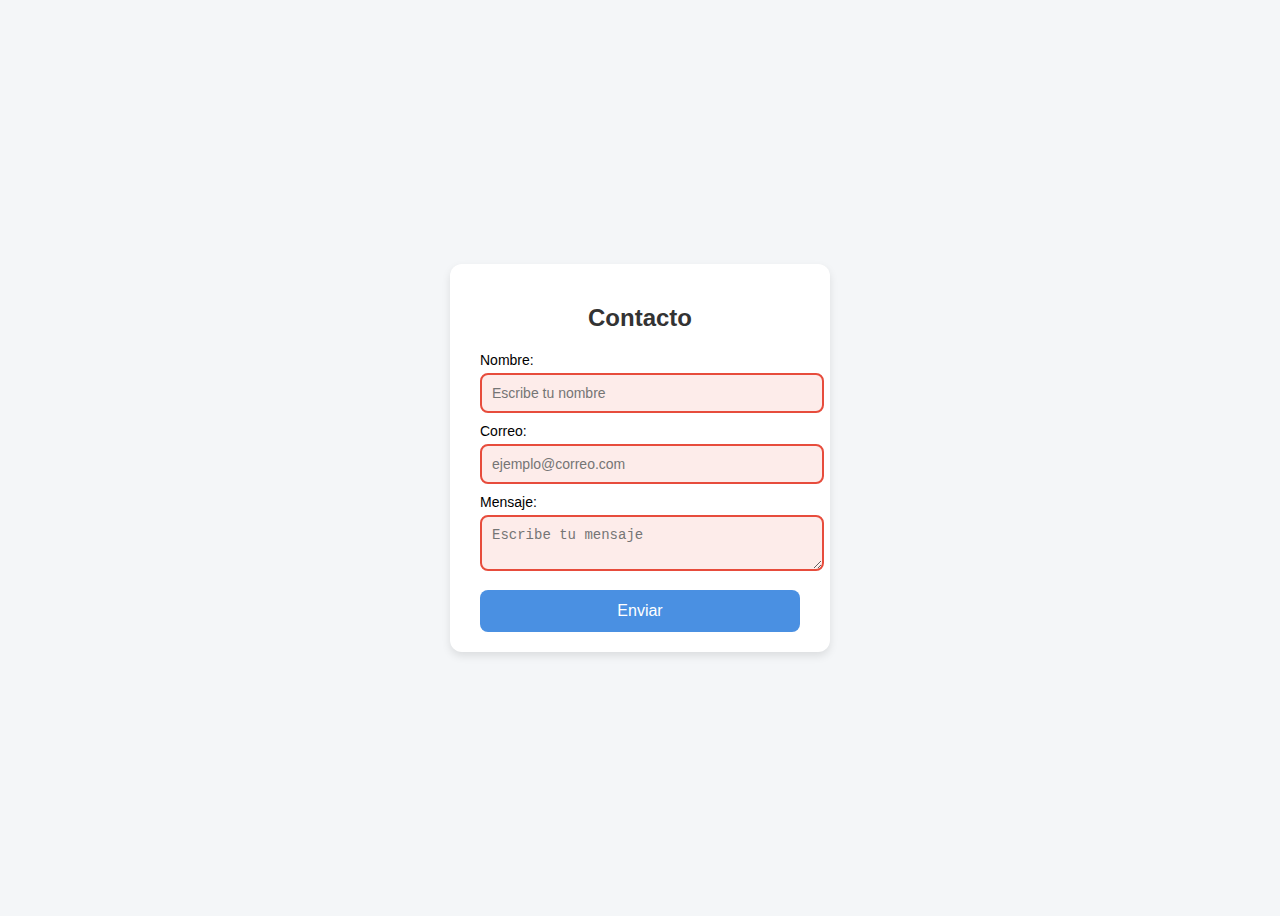
<file: 25/index.html>
<!DOCTYPE html>
<html lang="en">
<head>
    <meta charset="UTF-8">
    <meta name="viewport" content="width=device-width, initial-scale=1.0">
    <title>Document</title>
    <link rel="stylesheet" href="./css/styles.css">
</head>
<body>
    
  <form class="formulario" novalidate>
    <h2>Contacto</h2>
    
    <label for="nombre">Nombre:</label>
    <input type="text" id="nombre" name="nombre" required placeholder="Escribe tu nombre">

    <label for="correo">Correo:</label>
    <input type="email" id="correo" name="correo" required placeholder="ejemplo@correo.com">

    <label for="mensaje">Mensaje:</label>
    <textarea id="mensaje" name="mensaje" required placeholder="Escribe tu mensaje"></textarea>

    <button type="submit">Enviar</button>
  </form>
</body>
</html>
</file>
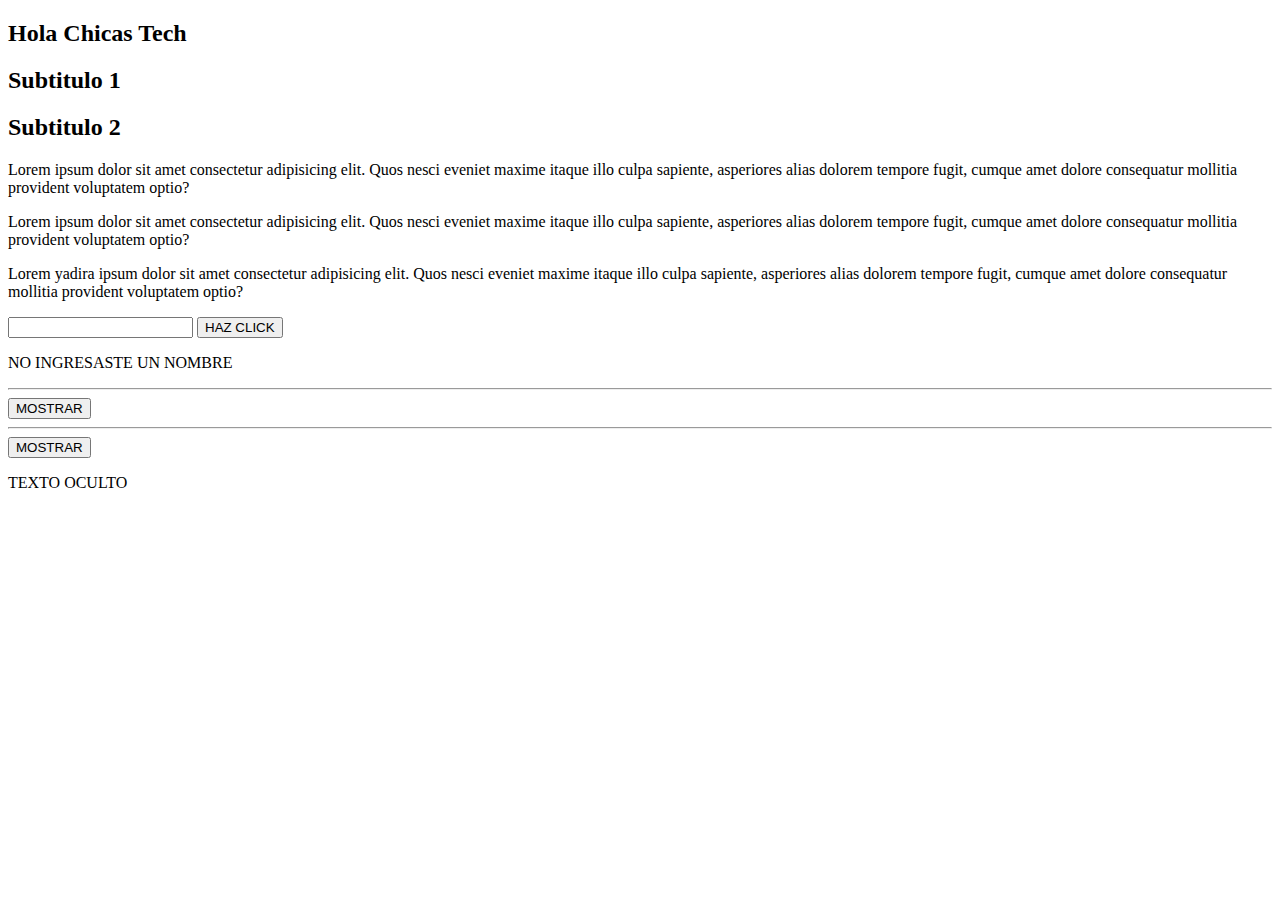
<file: 3 de septiembre (33)/index.html>
<!DOCTYPE html>
<html lang="en">
<head>
    <meta charset="UTF-8">
    <meta name="viewport" content="width=device-width, initial-scale=1.0">
    <title>Document</title>
   
</head>
<body>
    <h2 id="main-title">Titulo principal</h2>
<h2>Subtitulo 1</h2>
<h2>Subtitulo 2</h2>

<p class="main-text">
Lorem ipsum dolor sit amet consectetur adipisicing elit. Quos nesci
eveniet maxime itaque illo culpa sapiente, asperiores alias dolorem
tempore fugit, cumque amet dolore consequatur mollitia provident
voluptatem optio?
</p>

<p class="main-text">
Lorem ipsum dolor sit amet consectetur adipisicing elit. Quos nesci
eveniet maxime itaque illo culpa sapiente, asperiores alias dolorem
tempore fugit, cumque amet dolore consequatur mollitia provident
voluptatem optio?
</p>

<p class="main-text">
Lorem yadira ipsum dolor sit amet consectetur adipisicing elit. Quos nesci
eveniet maxime itaque illo culpa sapiente, asperiores alias dolorem
tempore fugit, cumque amet dolore consequatur mollitia provident
voluptatem optio?
</p>

<input id="magic-number" type="text" />

    <button id="main-button">HAZ CLICK</button>

    <p id="greet">INGRESA UN NOMBRE ARRIBA</p>

    <hr />

    <button id="toggler">MOSTRAR</button>
    <p id="hidden-text">TEXTO OCULTO</p>

    <hr />

    <button id="toggler-2">MOSTRAR</button>
    <p id="hidden-text-2" class="hide-text">TEXTO OCULTO</p>

 <script src="./assets/script.js"></script>



</body>
</html>
</file>
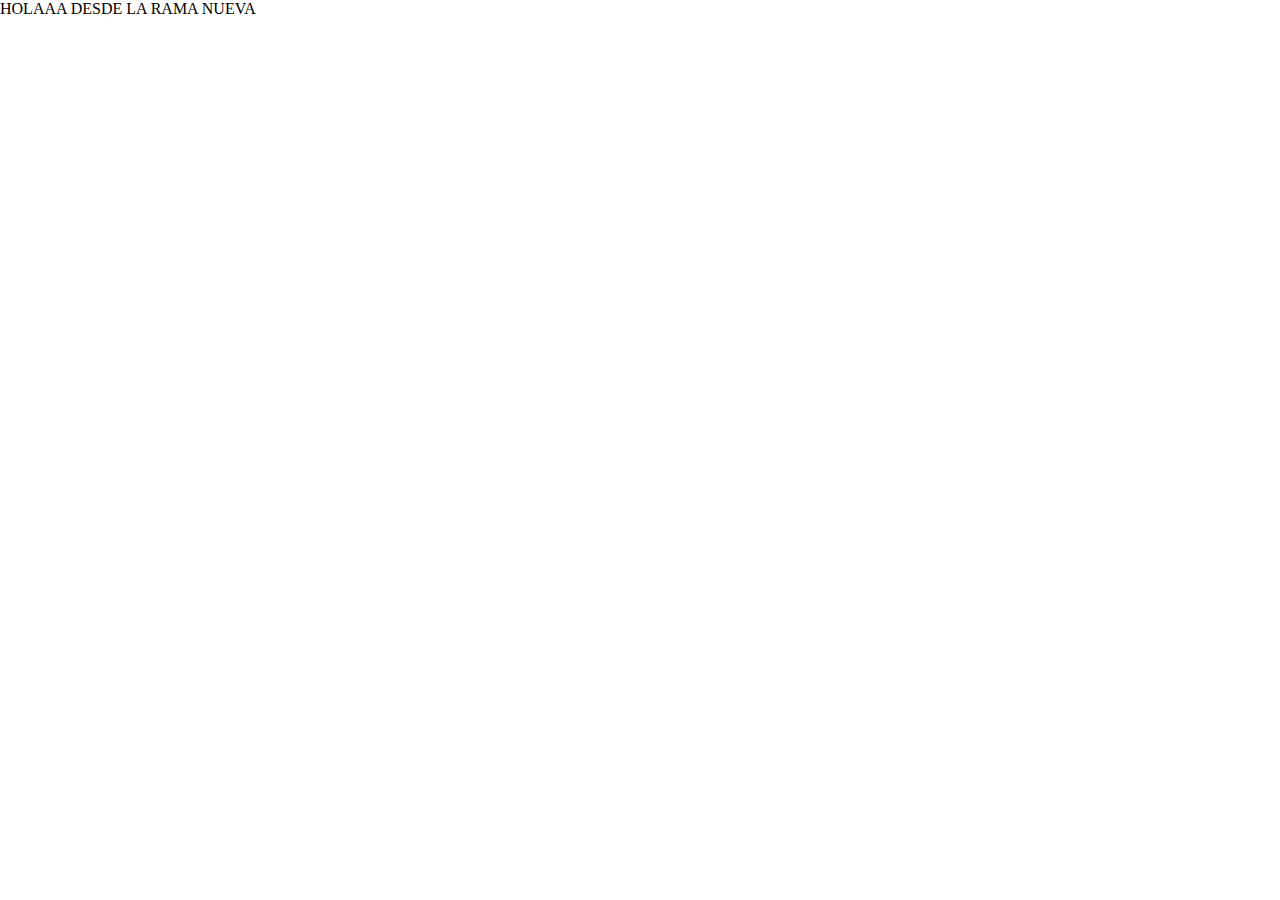
<file: 36/index.html>
<!DOCTYPE html>
<html lang="en">
<head>
    <meta charset="UTF-8">
    <meta name="viewport" content="width=device-width, initial-scale=1.0">
    <title>Document</title>
    <link rel="stylesheet" href="./assets/css/styles.css">
</head>
<body>
    <p>HOLAAA DESDE LA RAMA NUEVA</p>
</body>
</html>
</file>
<file: 25/css/styles.css>
body {
  font-family: Arial, sans-serif;
  background: #f4f6f8;
  display: flex;
  justify-content: center;
  align-items: center;
  height: 100vh;
}

.formulario {
  background: #fff;
  padding: 20px 30px;
  border-radius: 12px;
  box-shadow: 0 4px 8px rgba(0,0,0,.1);
  width: 320px;
}

h2 {
  text-align: center;
  margin-bottom: 20px;
  color: #333;
}

label {
  display: block;
  margin: 10px 0 5px;
  font-size: 14px;
}

input, textarea {
  width: 100%;
  padding: 10px;
  border: 2px solid #ccc;
  border-radius: 8px;
  font-size: 14px;
  transition: border-color 0.3s;
}

/* 🔹 Pseudo-clases de validación */
input:focus, textarea:focus {
  border-color: #4a90e2;
  outline: none;
}

/* Campo inválido */
input:invalid, textarea:invalid {
  border-color: #e74c3c;
  background: #fdecea;
}

/* Campo válido */
input:valid, textarea:valid {
  border-color: #2ecc71;
  background: #ecfdf1;
}

/* Botón */
button {
  margin-top: 15px;
  width: 100%;
  padding: 12px;
  border: none;
  border-radius: 8px;
  background: #4a90e2;
  color: white;
  font-size: 16px;
  cursor: pointer;
  transition: background .3s;
}

button:hover {
  background: #357ab8;
}
</file>
<file: 36/assets/css/styles.css>
* {
margin: 0;
padding: 0;
box-sizing: border-box;
}
</file>
